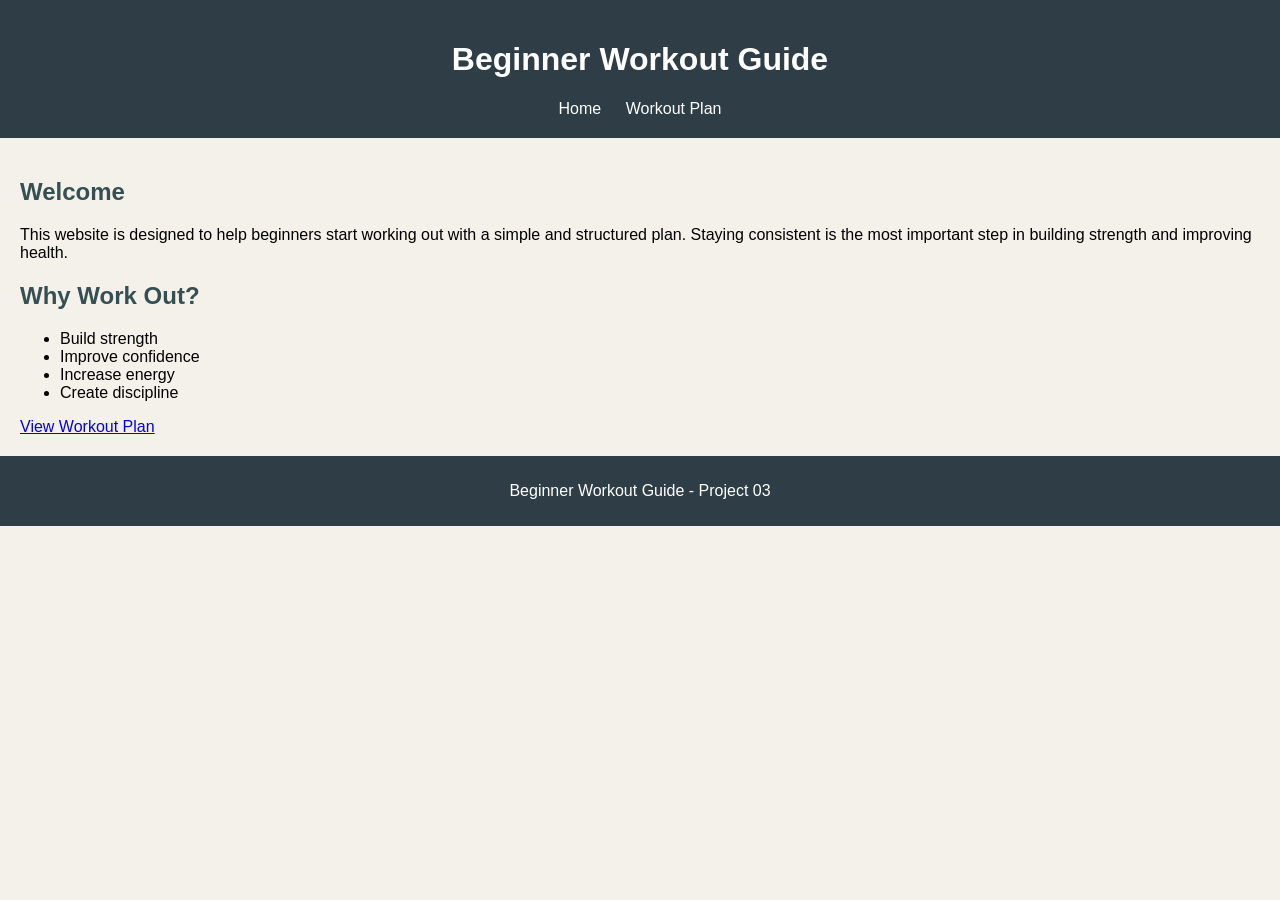
<file: index.html>
<!DOCTYPE html>
<html lang="en">
<head>
  <meta charset="UTF-8">
  <title>Beginner Workout Guide</title>
  <link rel="stylesheet" href="style.css">
</head>

<body>

<header>
  <h1>Beginner Workout Guide</h1>
  <nav>
    <a href="index.html">Home</a>
    <a href="about.html">Workout Plan</a>
  </nav>
</header>

<main>
  <h2>Welcome</h2>
  <p>
    This website is designed to help beginners start working out with a simple
    and structured plan. Staying consistent is the most important step in building
    strength and improving health.
  </p>

  <h2>Why Work Out?</h2>
  <ul>
    <li>Build strength</li>
    <li>Improve confidence</li>
    <li>Increase energy</li>
    <li>Create discipline</li>
  </ul>

  <a href="about.html">View Workout Plan</a>
</main>

<footer>
  <p>Beginner Workout Guide - Project 03</p>
</footer>

</body>
</html>
</file>
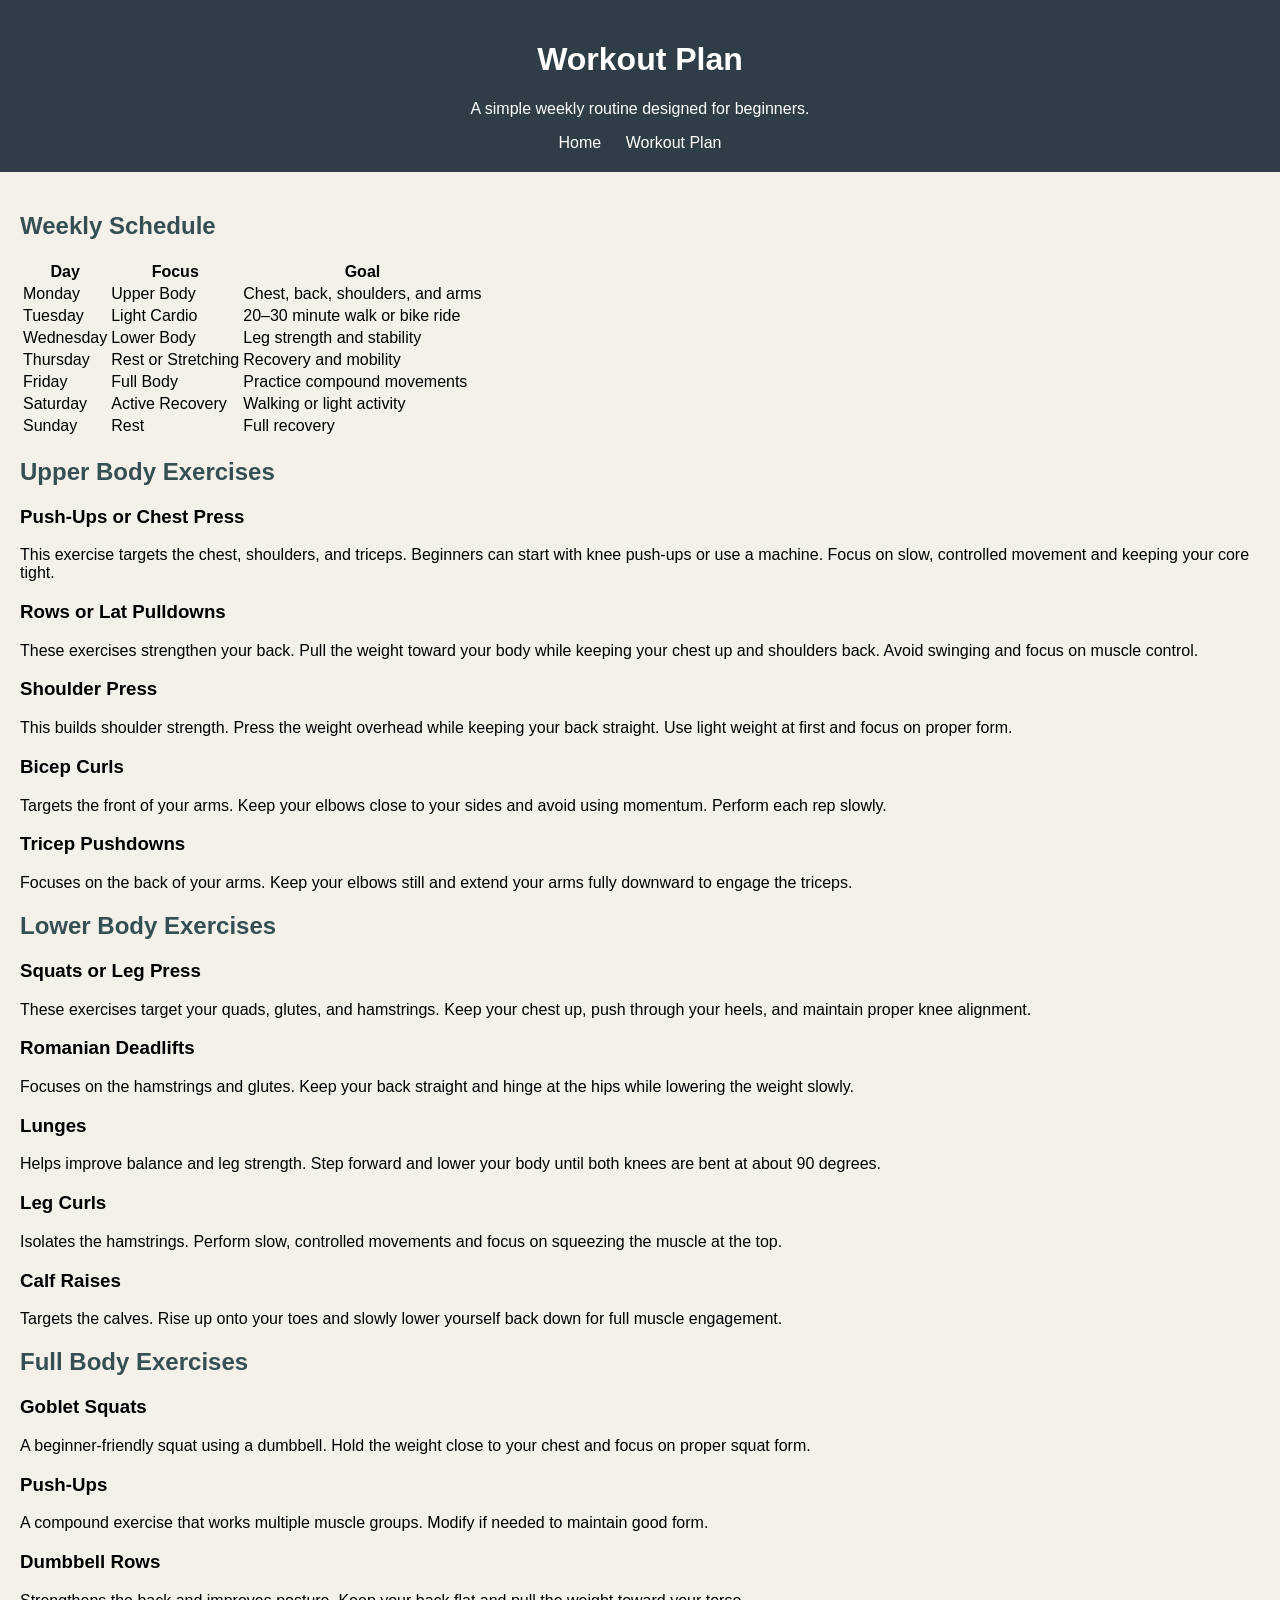
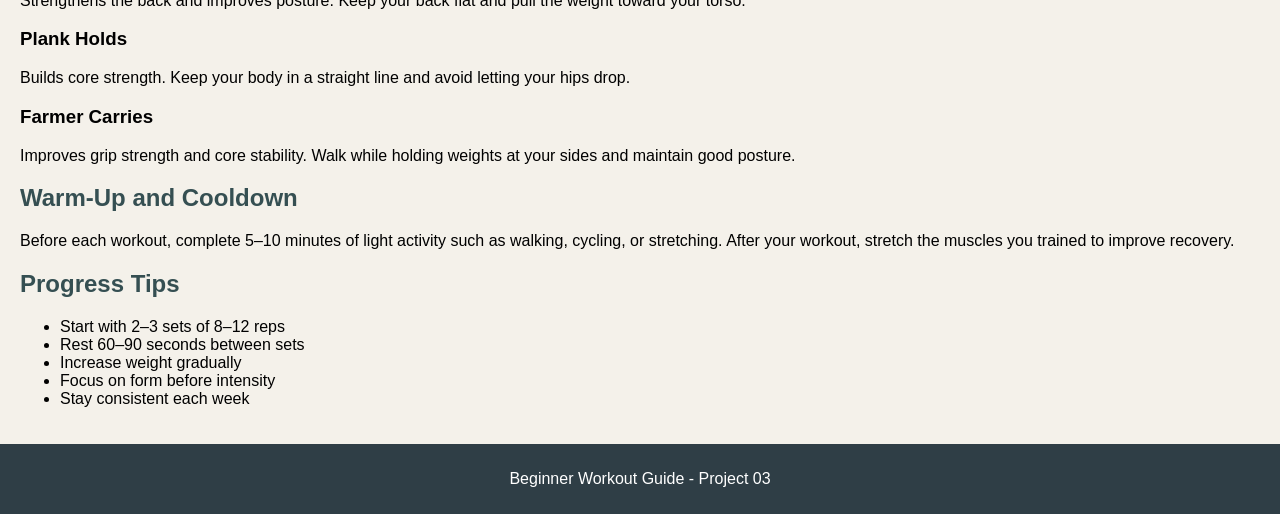
<file: about.html>
<!DOCTYPE html>
<html lang="en">
<head>
  <meta charset="UTF-8">
  <title>Workout Plan</title>
  <link rel="stylesheet" href="style.css">
</head>

<body>

<header>
  <h1>Workout Plan</h1>
  <p>A simple weekly routine designed for beginners.</p>

  <nav>
    <a href="index.html">Home</a>
    <a href="about.html">Workout Plan</a>
  </nav>
</header>

<main>

  <!-- Weekly Schedule -->
  <section>
    <h2>Weekly Schedule</h2>
    <table>
      <tr>
        <th>Day</th>
        <th>Focus</th>
        <th>Goal</th>
      </tr>
      <tr>
        <td>Monday</td>
        <td>Upper Body</td>
        <td>Chest, back, shoulders, and arms</td>
      </tr>
      <tr>
        <td>Tuesday</td>
        <td>Light Cardio</td>
        <td>20–30 minute walk or bike ride</td>
      </tr>
      <tr>
        <td>Wednesday</td>
        <td>Lower Body</td>
        <td>Leg strength and stability</td>
      </tr>
      <tr>
        <td>Thursday</td>
        <td>Rest or Stretching</td>
        <td>Recovery and mobility</td>
      </tr>
      <tr>
        <td>Friday</td>
        <td>Full Body</td>
        <td>Practice compound movements</td>
      </tr>
      <tr>
        <td>Saturday</td>
        <td>Active Recovery</td>
        <td>Walking or light activity</td>
      </tr>
      <tr>
        <td>Sunday</td>
        <td>Rest</td>
        <td>Full recovery</td>
      </tr>
    </table>
  </section>

  <!-- Upper Body -->
  <section>
    <h2>Upper Body Exercises</h2>

    <h3>Push-Ups or Chest Press</h3>
    <p>
      This exercise targets the chest, shoulders, and triceps. Beginners can start
      with knee push-ups or use a machine. Focus on slow, controlled movement and
      keeping your core tight.
    </p>

    <h3>Rows or Lat Pulldowns</h3>
    <p>
      These exercises strengthen your back. Pull the weight toward your body while
      keeping your chest up and shoulders back. Avoid swinging and focus on muscle control.
    </p>

    <h3>Shoulder Press</h3>
    <p>
      This builds shoulder strength. Press the weight overhead while keeping your
      back straight. Use light weight at first and focus on proper form.
    </p>

    <h3>Bicep Curls</h3>
    <p>
      Targets the front of your arms. Keep your elbows close to your sides and avoid
      using momentum. Perform each rep slowly.
    </p>

    <h3>Tricep Pushdowns</h3>
    <p>
      Focuses on the back of your arms. Keep your elbows still and extend your arms
      fully downward to engage the triceps.
    </p>
  </section>

  <!-- Lower Body -->
  <section>
    <h2>Lower Body Exercises</h2>

    <h3>Squats or Leg Press</h3>
    <p>
      These exercises target your quads, glutes, and hamstrings. Keep your chest up,
      push through your heels, and maintain proper knee alignment.
    </p>

    <h3>Romanian Deadlifts</h3>
    <p>
      Focuses on the hamstrings and glutes. Keep your back straight and hinge at
      the hips while lowering the weight slowly.
    </p>

    <h3>Lunges</h3>
    <p>
      Helps improve balance and leg strength. Step forward and lower your body
      until both knees are bent at about 90 degrees.
    </p>

    <h3>Leg Curls</h3>
    <p>
      Isolates the hamstrings. Perform slow, controlled movements and focus on
      squeezing the muscle at the top.
    </p>

    <h3>Calf Raises</h3>
    <p>
      Targets the calves. Rise up onto your toes and slowly lower yourself back
      down for full muscle engagement.
    </p>
  </section>

  <!-- Full Body -->
  <section>
    <h2>Full Body Exercises</h2>

    <h3>Goblet Squats</h3>
    <p>
      A beginner-friendly squat using a dumbbell. Hold the weight close to your
      chest and focus on proper squat form.
    </p>

    <h3>Push-Ups</h3>
    <p>
      A compound exercise that works multiple muscle groups. Modify if needed
      to maintain good form.
    </p>

    <h3>Dumbbell Rows</h3>
    <p>
      Strengthens the back and improves posture. Keep your back flat and pull
      the weight toward your torso.
    </p>

    <h3>Plank Holds</h3>
    <p>
      Builds core strength. Keep your body in a straight line and avoid letting
      your hips drop.
    </p>

    <h3>Farmer Carries</h3>
    <p>
      Improves grip strength and core stability. Walk while holding weights at
      your sides and maintain good posture.
    </p>
  </section>

  <!-- Warm-Up -->
  <section>
    <h2>Warm-Up and Cooldown</h2>
    <p>
      Before each workout, complete 5–10 minutes of light activity such as walking,
      cycling, or stretching. After your workout, stretch the muscles you trained
      to improve recovery.
    </p>
  </section>

  <!-- Tips -->
  <section>
    <h2>Progress Tips</h2>
    <ul>
      <li>Start with 2–3 sets of 8–12 reps</li>
      <li>Rest 60–90 seconds between sets</li>
      <li>Increase weight gradually</li>
      <li>Focus on form before intensity</li>
      <li>Stay consistent each week</li>
    </ul>
  </section>

</main>

<footer>
  <p>Beginner Workout Guide - Project 03</p>
</footer>

</body>
</html>
</file>
<file: style.css>
body {
  font-family: Arial, sans-serif;
  background-color: #f4f1ea;
  margin: 0;
}

header {
  background-color: #2f3e46;
  color: white;
  padding: 20px;
  text-align: center;
}

nav a {
  color: white;
  margin: 0 10px;
  text-decoration: none;
}

main {
  padding: 20px;
}

h2 {
  color: #354f52;
}

footer {
  background-color: #2f3e46;
  color: white;
  text-align: center;
  padding: 10px;
}
</file>
